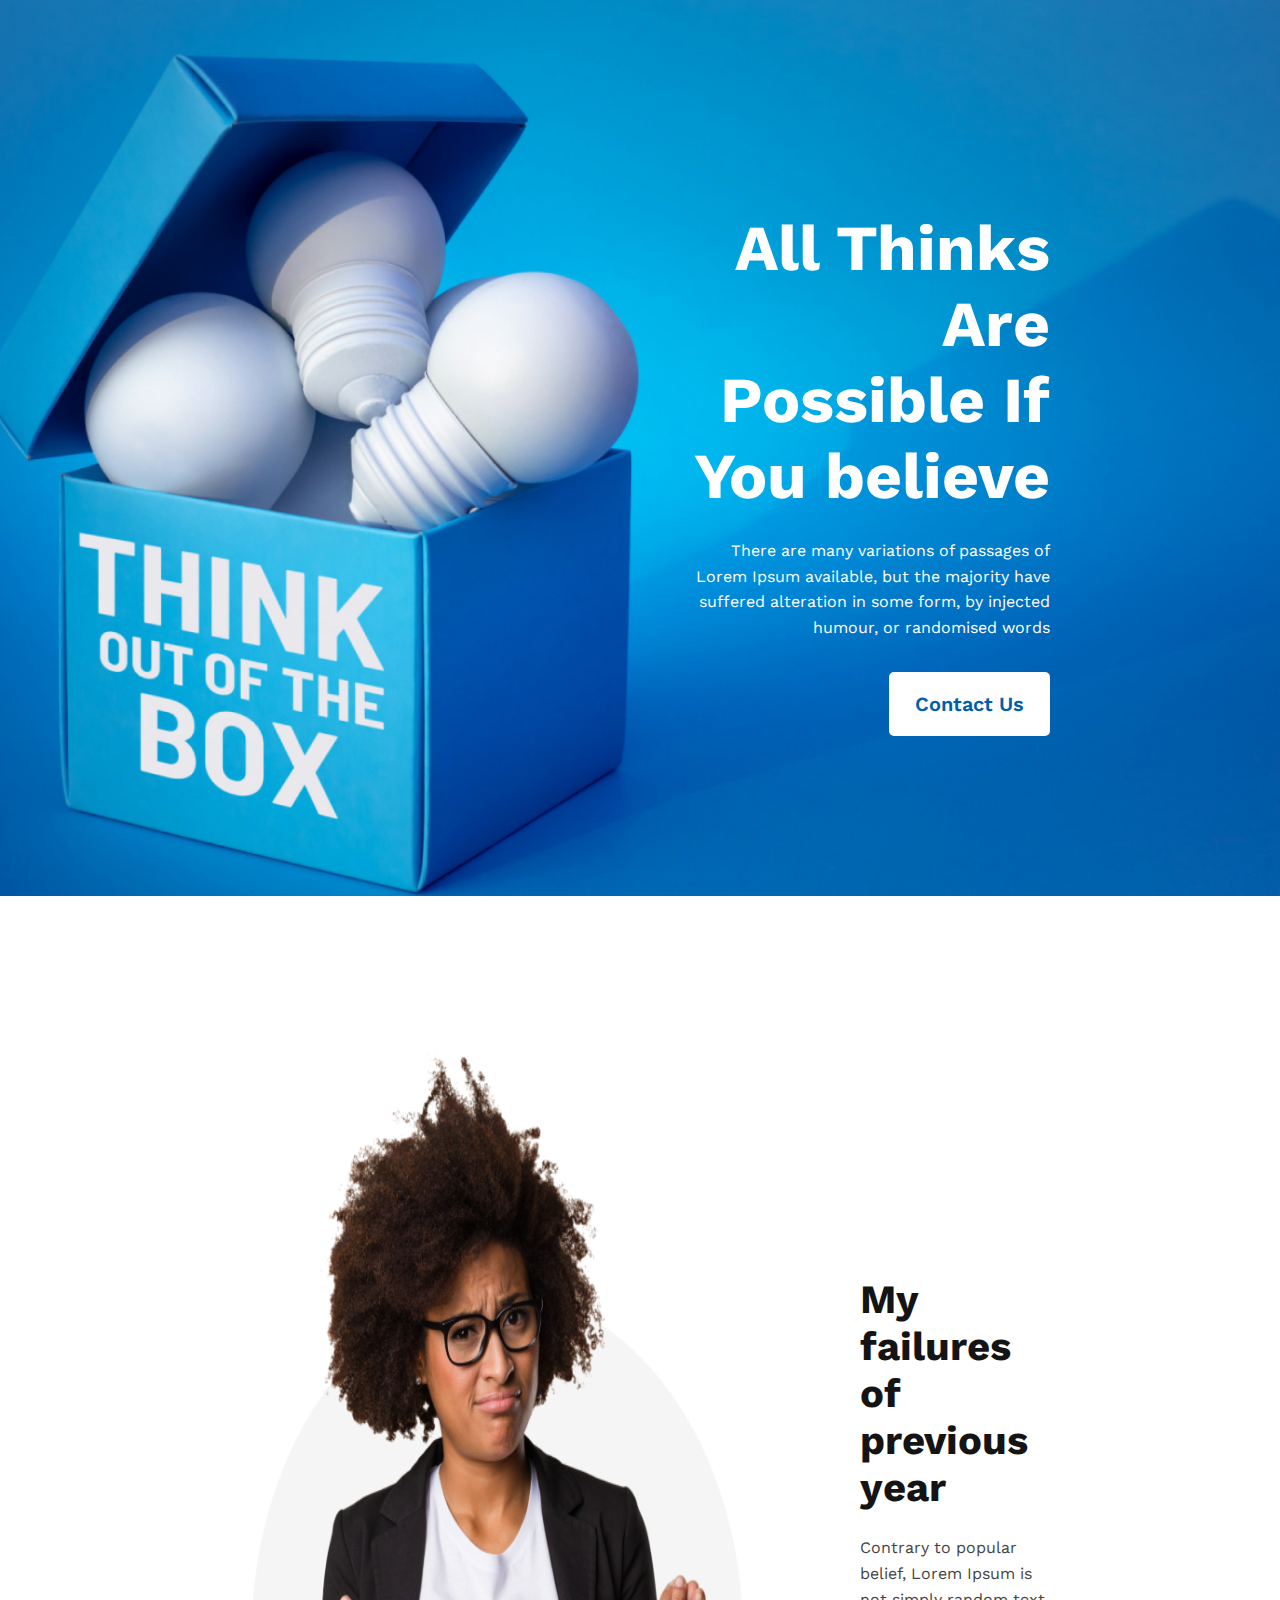
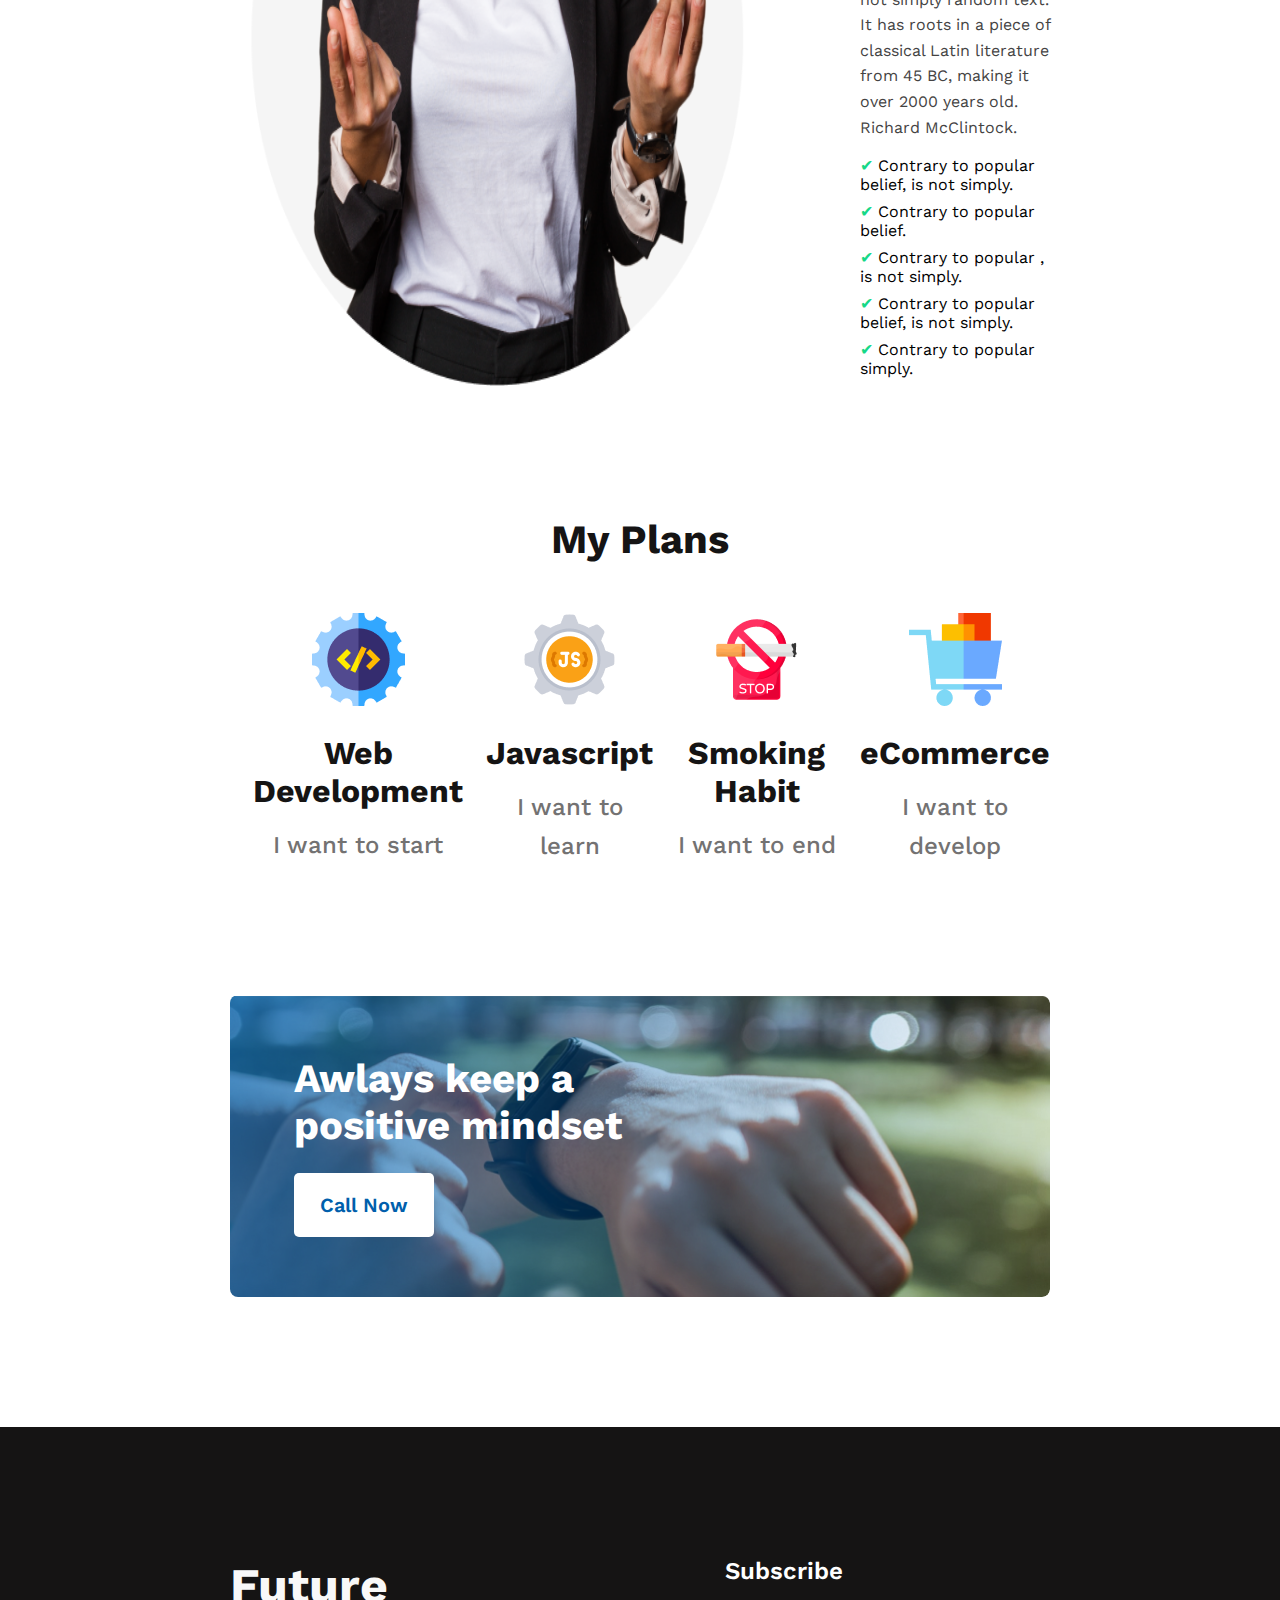
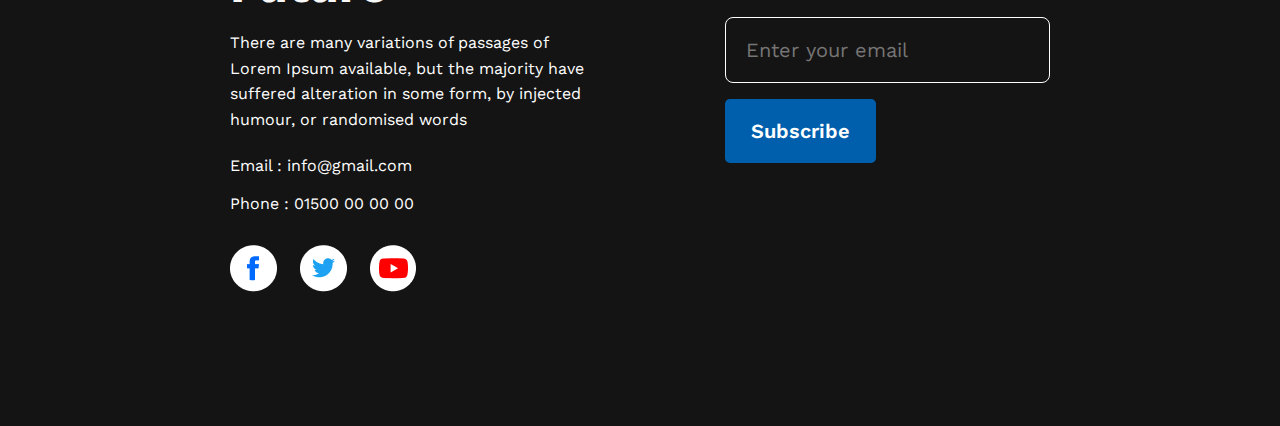
<file: index.html>
<!DOCTYPE html>
<html lang="en">

<head>
    <meta charset="UTF-8">
    <meta name="viewport" content="width=device-width, initial-scale=1.0">
    <title>New Year Plan
    </title>
    <link rel="stylesheet" href="style.css">
</head>

<body>
    <!-- Header Section -->
    <header>
        <div class="hero-box">
            <h1>All Thinks Are Possible If You believe</h1>
            <p>There are many variations of passages of Lorem Ipsum available, but the majority have suffered alteration
                in some form, by injected humour, or randomised words</p>
            <button>Contact Us</button>
        </div>
    </header>

    <!-- Main Section -->
    <main>
        <!-- My failures of previous year Section -->
        <section class="previous">
            <img src="images/person.png" alt="">
            <div class="content">
                <h2>My failures of previous year</h2>
                <p>Contrary to popular belief, Lorem Ipsum is not simply random text. It has roots in a piece of
                    classical Latin literature from 45 BC, making it over 2000 years old. Richard McClintock.</p>
                <ul class="tick">
                    <li>Contrary to popular belief, is not simply.</li>
                    <li>Contrary to popular belief.</li>
                    <li>Contrary to popular , is not simply.</li>
                    <li>Contrary to popular belief, is not simply.</li>
                    <li>Contrary to popular simply.</li>
                </ul>
            </div>
        </section>

        <!-- My Plans Section -->
        <section class="my-plans">
            <h2>My Plans</h2>
            <div class="card-container">
                <div class="card">
                    <img src="images/icons/web.png" alt="">
                    <h3>Web Development</h3>
                    <p>I want to start</p>
                </div>
                <div class="card">
                    <img src="images/icons/js.png" alt="">
                    <h3>Javascript</h3>
                    <p>I want to learn</p>
                </div>
                <div class="card">
                    <img src="images/icons/smoke.png" alt="">
                    <h3>Smoking Habit</h3>
                    <p>I want to end</p>
                </div>
                <div class="card">
                    <img src="images/icons/ecom.png" alt="">
                    <h3>eCommerce</h3>
                    <p>I want to develop</p>
                </div>
            </div>

        </section>

        <!-- Banner Section -->
        <section class="banner">
            <h2>Awlays keep a positive mindset</h2>
            <button>Call Now</button>

        </section>

    </main>

    <!-- Footer Section -->
    <footer>
        <div class="footer-parts-1">
            <h2>Future</h2>
            <p>There are many variations of passages of Lorem Ipsum available, but the majority have suffered alteration
                in some form, by injected humour, or randomised words</p>
            <address>
                Email : info@gmail.com <br><br>
                Phone : 01500 00 00 00
            </address>
            <div class="social-links">
                <a href="#"><img src="images/icons/fb.png" alt=""></a>
                <a href="#"><img src="images/icons/twitter.png" alt=""></a>
                <a href="#"><img src="images/icons/youtube.png" alt=""></a>
            </div>
        </div>
        <div class="footer-parts-2">
            <h3>Subscribe</h3>
            <form action="">
                <input type="email" name="" id="" placeholder="Enter your email">
                <input type="submit" value="Subscribe">
            </form>
        </div>
    </footer>
</body>

</html>
</file>
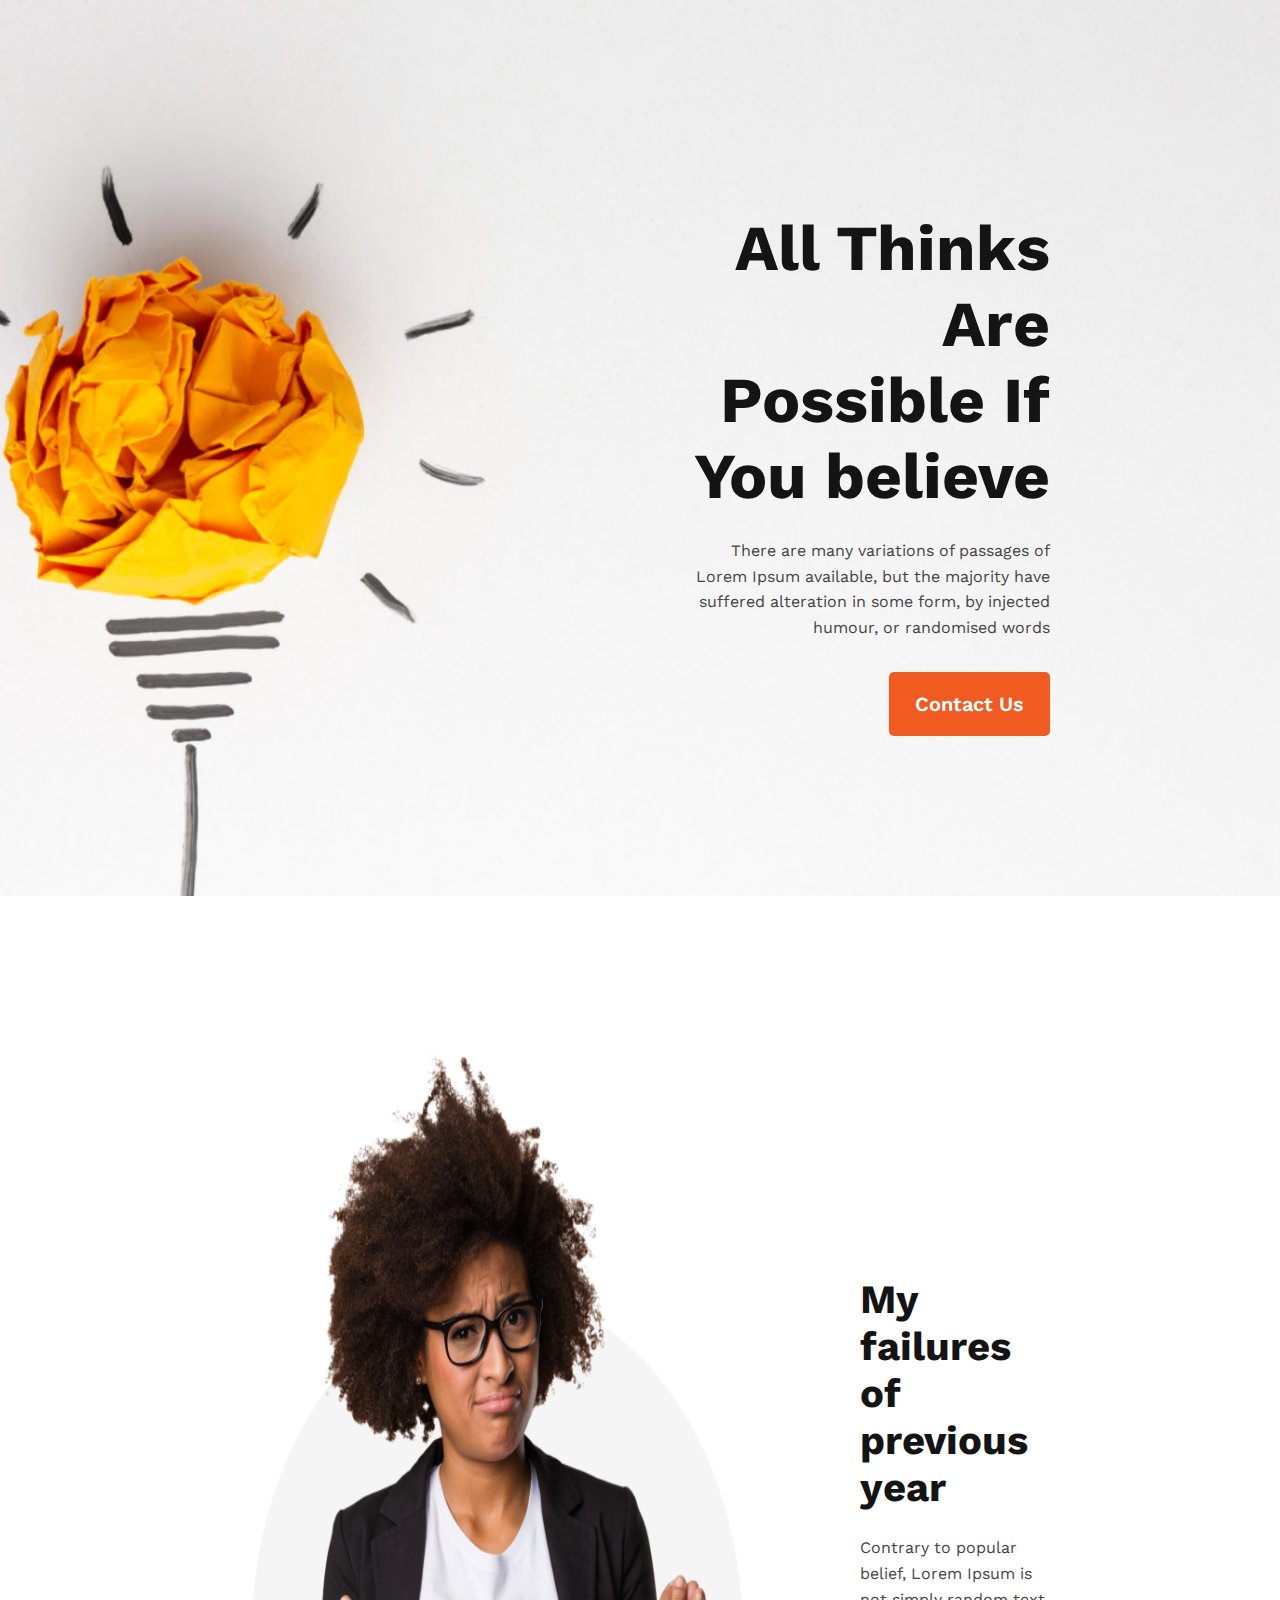
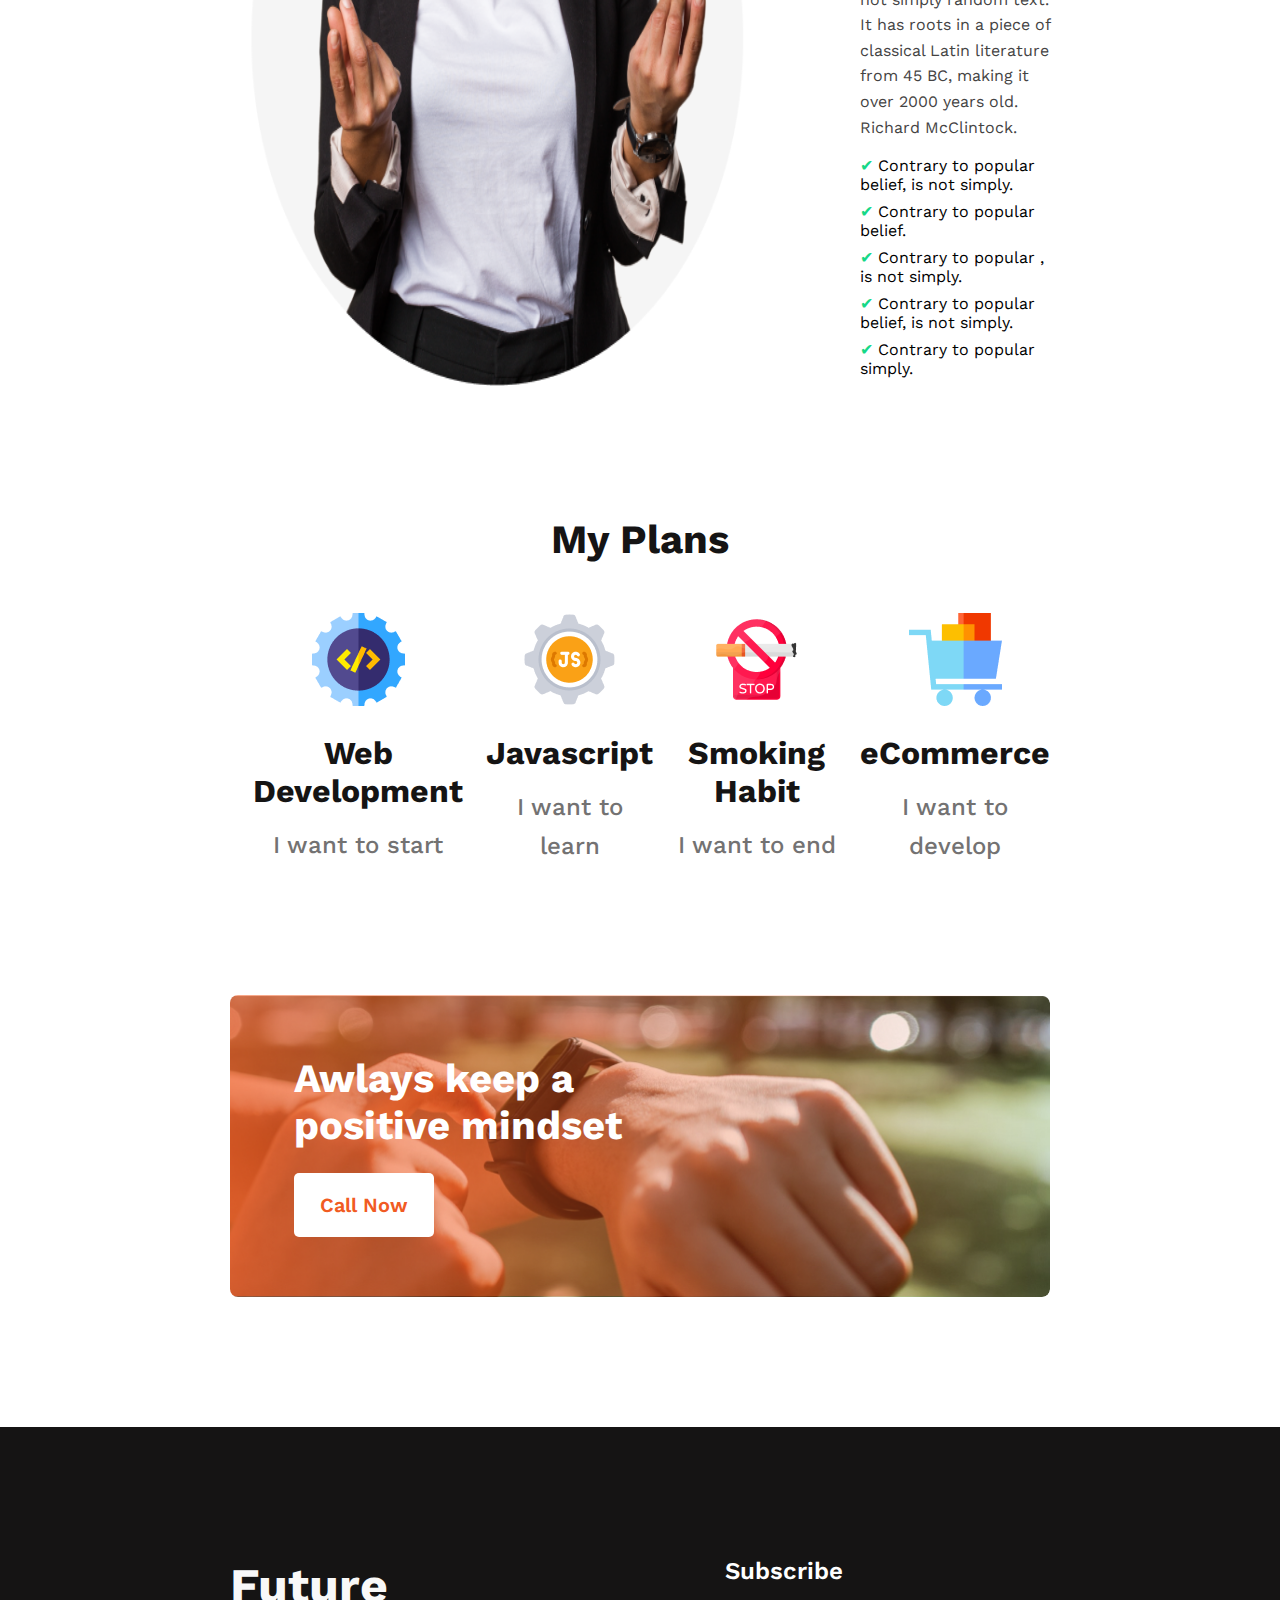
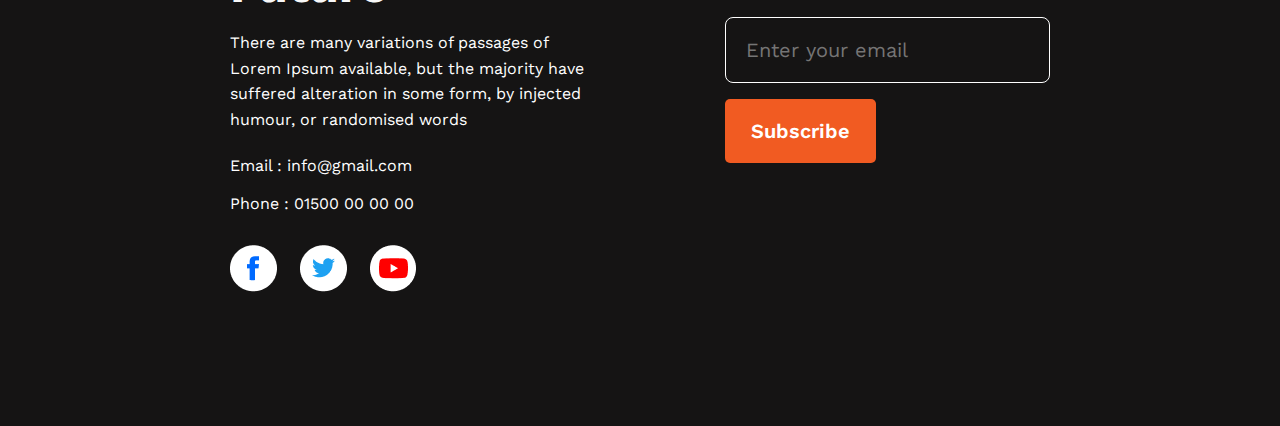
<file: index2.html>
<!DOCTYPE html>
<html lang="en">

<head>
    <meta charset="UTF-8">
    <meta name="viewport" content="width=device-width, initial-scale=1.0">
    <title>New Year Plan
    </title>
    <link rel="stylesheet" href="css/style2.css">
</head>

<body>
    <!-- Header Section -->
    <header>
        <div class="hero-box">
            <h1>All Thinks Are Possible If You believe</h1>
            <p>There are many variations of passages of Lorem Ipsum available, but the majority have suffered alteration
                in some form, by injected humour, or randomised words</p>
            <button>Contact Us</button>
        </div>
    </header>

    <!-- Main Section -->
    <main>
        <!-- My failures of previous year Section -->
        <section class="previous">
            <img src="images/person.png" alt="">
            <div class="content">
                <h2>My failures of previous year</h2>
                <p>Contrary to popular belief, Lorem Ipsum is not simply random text. It has roots in a piece of
                    classical Latin literature from 45 BC, making it over 2000 years old. Richard McClintock.</p>
                <ul class="tick">
                    <li>Contrary to popular belief, is not simply.</li>
                    <li>Contrary to popular belief.</li>
                    <li>Contrary to popular , is not simply.</li>
                    <li>Contrary to popular belief, is not simply.</li>
                    <li>Contrary to popular simply.</li>
                </ul>
            </div>
        </section>

        <!-- My Plans Section -->
        <section class="my-plans">
            <h2>My Plans</h2>
            <div class="card-container">
                <div class="card">
                    <img src="images/icons/web.png" alt="">
                    <h3>Web Development</h3>
                    <p>I want to start</p>
                </div>
                <div class="card">
                    <img src="images/icons/js.png" alt="">
                    <h3>Javascript</h3>
                    <p>I want to learn</p>
                </div>
                <div class="card">
                    <img src="images/icons/smoke.png" alt="">
                    <h3>Smoking Habit</h3>
                    <p>I want to end</p>
                </div>
                <div class="card">
                    <img src="images/icons/ecom.png" alt="">
                    <h3>eCommerce</h3>
                    <p>I want to develop</p>
                </div>
            </div>

        </section>

        <!-- Banner Section -->
        <section class="banner">
            <h2>Awlays keep a positive mindset</h2>
            <button>Call Now</button>

        </section>

    </main>

    <!-- Footer Section -->
    <footer>
        <div class="footer-parts-1">
            <h2>Future</h2>
            <p>There are many variations of passages of Lorem Ipsum available, but the majority have suffered alteration
                in some form, by injected humour, or randomised words</p>
            <address>
                Email : info@gmail.com <br><br>
                Phone : 01500 00 00 00
            </address>
            <div class="social-links">
                <a href="#"><img src="images/icons/fb.png" alt=""></a>
                <a href="#"><img src="images/icons/twitter.png" alt=""></a>
                <a href="#"><img src="images/icons/youtube.png" alt=""></a>
            </div>
        </div>
        <div class="footer-parts-2">
            <h3>Subscribe</h3>
            <form action="">
                <input type="email" name="" id="" placeholder="Enter your email">
                <input type="submit" value="Subscribe">
            </form>
        </div>
    </footer>
</body>

</html>
</file>
<file: style.css>
@import url('https://fonts.googleapis.com/css2?family=Work+Sans:wght@400;500;600;700&display=swap');

* {
    margin: 0;
    padding: 0;
    box-sizing: border-box;
    font-family: 'Work Sans', sans-serif;
}

/* body {} */

.hero-box {
    padding: 210px 230px 160px;
    background-image: url('images/banner/banner3.png');
    background-position: top center;
    background-repeat: no-repeat;
    background-size: cover;
    /* position: relative;
    float: right; */
    text-align: right;
    margin-bottom: 140px;
}

p {
    font-size: 1rem;
    line-height: 1.6;
}

.hero-box h1,
.hero-box p {
    width: 45%;
}

.hero-box h1,
.hero-box p,
.hero-box button {

    margin-right: 0;
    margin-left: auto;
}

.hero-box h1 {
    color: white;
    font-size: 4rem;
    font-weight: 700;
    margin-bottom: 24px;
}

.hero-box p {
    color: white;
    margin-bottom: 32px;
    /* font-weight: 700; */
}

button,
input[type="submit"] {
    color: #005FAC;
    background-color: white;
    border: none;
    padding: 20px 26px;
    border-radius: 5px;
    font-size: 1.25rem;
    font-weight: 600;
    cursor: pointer;
    /* transition: all 0.3s ease-in-out; */
}

/* Main Section */
main {
    padding: 0 230px;
}

.previous {
    display: flex;
    gap: 100px;
}

.previous img {
    width: 530px;
}

.content {
    /* display: flex;
    gap: 100px; */
    margin-top: 240px;
}

.content h2 {
    color: #151414;
    font-size: 2.5rem;
    font-weight: 700;
    margin-bottom: 24px;
}

.content p {
    color: #444343;
    margin-bottom: 16px;
}

ul.tick {
    list-style-position: inside;
    /* line-height: 8px; */
    list-style-type: none;
}

ul.tick li {
    margin-bottom: 8px;
}

ul.tick li:before {
    content: "\2714\0020";
    color: #16D887;
}

.my-plans h2 {
    margin: 130px 0 50px;
    color: #151414;
    text-align: center;
    font-size: 2.5rem;
    font-weight: 700;
}

.card-container {
    display: flex;
    justify-content: space-between;
    text-align: center;
}

.card h3 {
    font-size: 2rem;
    font-weight: 700;
    color: #151414;
    margin: 24px 0 16px;
}

.card p {
    color: #737272;
    font-size: 1.5rem;
    font-weight: 500;
}

/* Banner Section */
.banner {
    background-image: url('images/gradient3.png'), url('images/watch.png');
    background-position: right, right;
    background-repeat: no-repeat, no-repeat;
    background-size: cover, cover;
    padding: 60px 0 60px 64px;
    margin: 130px 0;
    border-radius: 8px;
}

.banner h2 {
    color: #FFF;
    font-size: 2.5rem;
    font-weight: 700;
    margin-bottom: 24px;
    width: 50%;
}

/* Footer Section */
footer {
    background-color: #151414;
    padding: 130px 230px;
    color: #FFF;
    display: flex;
    /* gap: 230px; */
    justify-content: space-between;
}

.footer-parts-1 {
    width: 45%;
}

.footer-parts-1 h2 {
    color: #F8F8F8;
    font-size: 3rem;
    font-weight: 700;
    margin-bottom: 16px;
}

.footer-parts-2 h3 {
    color: #FFF;
    font-size: 1.5rem;
    font-weight: 600;
    margin-bottom: 2rem;
}

footer p {
    margin-bottom: 24px;
}

address {
    font-style: normal;
    margin-bottom: 2rem;
}

form {
    width: 325px;
    /* margin-right: 0; */
}

input[type="email"] {
    font-size: 1.25rem;
    display: block;
    margin-bottom: 16px;
    background-color: #151414;
    color: #FFF;
    padding: 20px;
    border-radius: 8px;
    border: 1px solid #FFF;
    width: 100%;
}

input[type="submit"] {
    background-color: #005FAC;
    color: white;
}


.social-links a {
    margin-right: 18px;
}
</file>
<file: css/style2.css>
@import url('https://fonts.googleapis.com/css2?family=Work+Sans:wght@400;500;600;700&display=swap');

* {
    margin: 0;
    padding: 0;
    box-sizing: border-box;
    font-family: 'Work Sans', sans-serif;
}

/* body {} */

.hero-box {
    padding: 210px 230px 160px;
    background-image: url('../images/banner/banner1.png');
    background-position: top center;
    background-repeat: no-repeat;
    background-size: cover;
    /* position: relative;
    float: right; */
    text-align: right;
    margin-bottom: 140px;
}

p {
    font-size: 1rem;
    line-height: 1.6;
}

.hero-box h1,
.hero-box p {
    width: 45%;
}

.hero-box h1,
.hero-box p,
.hero-box button {

    margin-right: 0;
    margin-left: auto;
}

.hero-box h1 {
    color: #151414;
    font-size: 4rem;
    font-weight: 700;
    margin-bottom: 24px;
}

.hero-box p {
    color: #444343;
    margin-bottom: 32px;
    /* font-weight: 700; */
}

button,
input[type="submit"] {
    background-color: #F15B22;
    color: white;
    border: none;
    padding: 20px 26px;
    border-radius: 5px;
    font-size: 1.25rem;
    font-weight: 600;
    cursor: pointer;
    /* transition: all 0.3s ease-in-out; */
}

/* Main Section */
main {
    padding: 0 230px;
}

.previous {
    display: flex;
    gap: 100px;
}

.previous img {
    width: 530px;
}

.content {
    /* display: flex;
    gap: 100px; */
    margin-top: 240px;
}

.content h2 {
    color: #151414;
    font-size: 2.5rem;
    font-weight: 700;
    margin-bottom: 24px;
}

.content p {
    color: #444343;
    margin-bottom: 16px;
}

ul.tick {
    list-style-position: inside;
    /* line-height: 8px; */
    list-style-type: none;
}

ul.tick li {
    margin-bottom: 8px;
}

ul.tick li:before {
    content: "\2714\0020";
    color: #16D887;
}

.my-plans h2 {
    margin: 130px 0 50px;
    color: #151414;
    text-align: center;
    font-size: 2.5rem;
    font-weight: 700;
}

.card-container {
    display: flex;
    justify-content: space-between;
    text-align: center;
}

.card h3 {
    font-size: 2rem;
    font-weight: 700;
    color: #151414;
    margin: 24px 0 16px;
}

.card p {
    color: #737272;
    font-size: 1.5rem;
    font-weight: 500;
}

/* Banner Section */
.banner {
    background-image: url('../images/gradient1.png'), url('../images/watch.png');
    background-position: right, right;
    background-repeat: no-repeat, no-repeat;
    background-size: cover, cover;
    padding: 60px 0 60px 64px;
    margin: 130px 0;
    border-radius: 8px;
}

.banner h2 {
    color: #FFF;
    font-size: 2.5rem;
    font-weight: 700;
    margin-bottom: 24px;
    width: 50%;
}

.banner button {
    color: #F15B22;
    background-color: white;
}


/* Footer Section */
footer {
    background-color: #151414;
    padding: 130px 230px;
    color: #FFF;
    display: flex;
    /* gap: 230px; */
    justify-content: space-between;
}

.footer-parts-1 {
    width: 45%;
}

.footer-parts-1 h2 {
    color: #F8F8F8;
    font-size: 3rem;
    font-weight: 700;
    margin-bottom: 16px;
}

.footer-parts-2 h3 {
    color: #FFF;
    font-size: 1.5rem;
    font-weight: 600;
    margin-bottom: 2rem;
}

footer p {
    margin-bottom: 24px;
}

address {
    font-style: normal;
    margin-bottom: 2rem;
}

form {
    width: 325px;
    /* margin-right: 0; */
}

input[type="email"] {
    font-size: 1.25rem;
    display: block;
    margin-bottom: 16px;
    background-color: #151414;
    color: #FFF;
    padding: 20px;
    border-radius: 8px;
    border: 1px solid #FFF;
    width: 100%;
}

.social-links a {
    margin-right: 18px;
}
</file>
